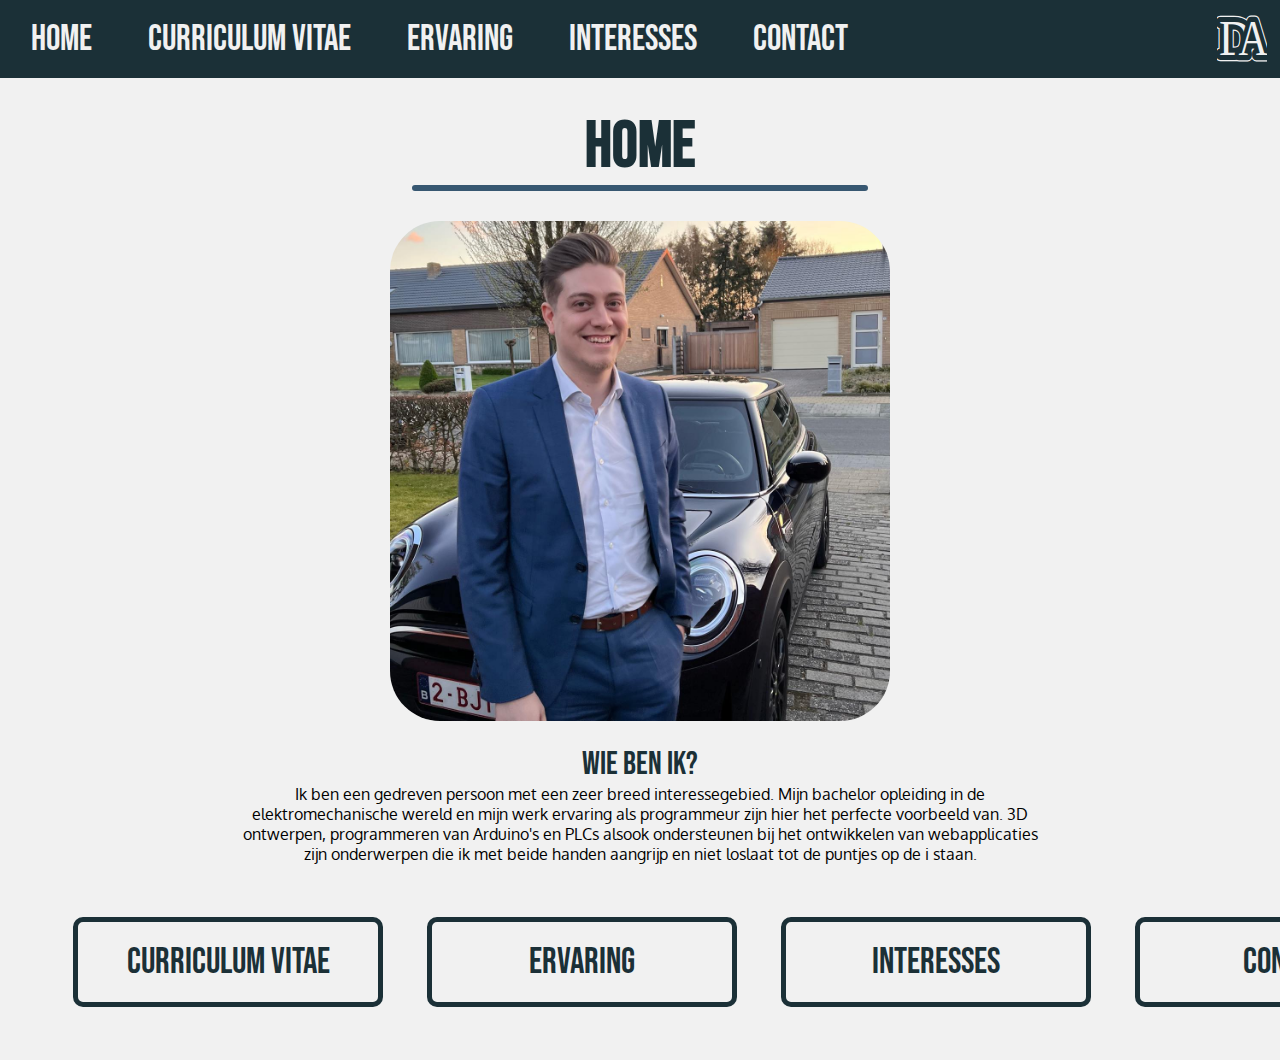
<file: HTML/index.html>
<!DOCTYPE html>
<html lang="en">
<head>
    <meta charset="UTF-8">
    <meta name="viewport" content="width=device-width, initial-scale=1.0">
    <title>Wie is David?</title>
    
    <link rel="preconnect" href="https://fonts.googleapis.com">
    <link rel="preconnect" href="https://fonts.gstatic.com" crossorigin>
    <link rel="shortcut icon" href="../Images/favicon/favicon.ico" type="image/x-icon">
    <link href="https://fonts.googleapis.com/css2?family=Bebas+Neue&family=Oxygen:wght@400;700&display=swap" rel="stylesheet">

    <link rel="stylesheet" href="../CSS/style.css">
</head>
<body>
    <nav class="navbar">
        <table>
            <tr>
                <td class="navbarCell">
                    <ul class="navbarItems">
                        <li class="navbarItem">
                            <div>
                                <a href="./index.html">Home</a>
                            </div>
                        </li>
                        <li class="navbarItem">
                            <div>
                                <a href="./cv.html">Curriculum Vitae</a>
                            </div>
                        </li>
                        <li class="navbarItem">
                            <div>
                                <a href="./ervaring.html">Ervaring</a>
                            </div>
                        </li>
                        <li class="navbarItem">
                            <div>
                                <a href="./interesses.html">Interesses</a>
                            </div>
                        </li>
                        <li class="navbarItem">
                            <div>
                                <a href="./contact.html">Contact</a>
                            </div>
                        </li>
                    </ul>
                </td>
                <td class="logoCell">
                    <div id="navbarLogo"><img src="../Images/svg/DA_logo_big.svg" alt="Logo"></div>
                </td>
            </tr>
        </table>
    </nav>
    <div id="pageContent">
        <h1>Home</h1>
        <hr>
        <div id="homeInfo">
            <div class="profielFoto">
                <img src="../Images/jpg/foto_David.jpg" alt="foto_David">
            </div>
            <div class="textBlokBig">
                <h2>Wie ben ik?</h2>
                <p>Ik ben een gedreven persoon met een zeer breed interessegebied.
                    Mijn bachelor opleiding in de elektromechanische wereld en mijn werk ervaring
                    als programmeur zijn hier het perfecte voorbeeld van. 3D ontwerpen, programmeren
                    van Arduino's en PLCs alsook ondersteunen bij het ontwikkelen van webapplicaties
                    zijn onderwerpen die ik met beide handen aangrijp en niet loslaat tot de puntjes
                op de i staan.</p>
            </div>
        </div>
        <table id="homePaginaHyperLinks">
            <tr>
                <td>
                    <a class="hyperLinkButton" href="./cv.html">
                        <div class="hyperLink">Curriculum Vitae</div>
                    </a>
                </td>
                <td>
                    <a class="hyperLinkButton" href="./ervaring.html">
                        <div class="hyperLink">Ervaring</div>
                    </a>
                </td>
                <td>
                    <a class="hyperLinkButton" href="./interesses.html">
                        <div class="hyperLink">Interesses</div>
                    </a>
                </td>
                <td>
                    <a class="hyperLinkButton" href="./contact.html">
                        <div class="hyperLink">Contact</div>
                    </a>
                </td>
            </tr>
        </table>
    </div>
</body>
</html>
</file>
<file: CSS/style.css>
:root{
    --primColor: #1B3037;
    --secColor: #375771;
    --thirdColor: #f1f1f1;
    --navbar: var(--primColor);
    --navbarItemText: var(--thirdColor);
    --navbarItemHover: var(--secColor);
}

body{
    font-family: 'Oxygen', sans-serif;
    background-color: var(--thirdColor);
    margin: 0;
    font-size: 1em;
}

p{
    margin: 0;
}

strong{
    color: var(--primColor);
    font-weight: bolder;
}

/* navbar */
.navbar{
    background-color: var(--navbar);
    width: auto;
}
.navbarItems{
    display: flex;
    align-items: center;
    list-style-type: none;
    overflow: hidden;
    margin: 0;
    padding: 0;
    height: 4.5em;
}
.navbarItem{
    height: auto;
    vertical-align: middle;
    padding: 0.5em 1em 0.5em 1em;
    float: right;
}
.navbarItem a{
    font-family: 'Bebas Neue', sans-serif;
    font-size: 2.25em;
    color: var(--navbarItemText);
    text-decoration: none;
}
.navbarItem>div{
    padding: 0.25em 0.75em 0.25em 0.75em;
    border-radius: 15px;
}
.navbarItem>div:hover{
    background-color: var(--navbarItemHover);
}

.navbarCell{
    width: 100%;
}

#navbarLogo{
    display: flex;
    float: right;
    width: 50px;
    height: 50px;
    padding: 10px;
}

/* Titels */
h1{
    font-family: 'Bebas Neue', sans-serif;
    font-size: 4em;
    margin: 30px 0 0 0;
    color: var(--primColor);
    text-align: center;
}

h2{
    font-family: 'Bebas Neue', sans-serif;
    font-weight: 300;
    font-size: 2em;
    margin: 0;
    color: var(--primColor);
}

h3{
    font-size: 1.25em;
    margin: 0 0 10px 0;
    color: var(--primColor);
}

h4{
    font-size: 1.0em;
    margin: 0 0 5px 0;
    color: var(--secColor);
}

hr{
    border: 3px solid var(--secColor);
    border-radius: 5px;
    text-align: center;
    width: 450px;
    margin: auto;
    margin-bottom: 30px;
}

/* Tables */
.cvTable{
    padding: 0 50px 0 50px;
}

.cvCol{
    /* border-collapse: collapse; */
    padding: 0px 50px 0px 50px;
    vertical-align: top;
    width: 33%;
}
 .cvCol>table{
    width: 100%;
    height: 100%;
 }

.cvCol th, .cvCol td{
    padding: 5px;
}

.cvCol th{
    border-radius: 10px;
    background-color: var(--secColor);
    text-align: center;
    font-family: 'Bebas Neue', sans-serif;
    font-weight: 250;
    font-size: 2em;
    color: var(--thirdColor);
    height: 40px;
}

.cvCol td{
    text-align: justify;
    vertical-align: top;
    height: 220px;
}

.cvCol ul{
    margin: 0;
    padding: 0 0 0 20px;
}

.cvCol li{
    padding-bottom: 5px;
}

a{
    color: black;
}

caption{
    caption-side: bottom;
}

/* Images */
.profielFoto{
    text-align: center;
    margin-bottom: 20px;
}

.profielFoto>img{
    height: 500px;
    width: 500px;
    border-radius: 50px;
}

#fotoPsController{
    height: 550px;
    width: auto;
    
}

/* Boxes */
#homeInfo{
    padding: 0 50px 0 50px;
}

.textBlokBig{
    text-align: center;
    width: 800px;
    margin: auto;
}

/* Links */
.hyperLink, .hyperLinkButton{
    text-decoration: none;
}

#homePaginaHyperLinks{
    padding: 50px;
    margin: auto;
}

.hyperLinkButton{
    display: flex;
    justify-content: center;
    height: 80px;
    width: 300px;
    background-color: var(--thirdColor);
    border: 5px solid var(--primColor);
    border-radius: 10px;
    color: var(--primColor);
    margin: 0 20px 0 20px;
}

.hyperLinkButton:hover{
    background-color: var(--primColor);
    color: var(--thirdColor);
}

.hyperLinkButton>div{
    /* color: var(--thirdColor); */
    margin: auto;
}

/* overig */
#homePaginaHyperLinks{
    font-family: 'Bebas Neue', sans-serif;
    font-size: 2.25em;
    font-weight: 300;
    color: var(--thirdColor);
    vertical-align: middle;
}

.workExp, .interest{
    border: 5px solid var(--primColor);
    border-radius: 20px;
    margin: 30px 100px 30px 100px;
    padding: 20px;
    /* background-color: var(--secColor);
    color: var(--thirdColor); */
}

.workExp p{
    text-align: justify;
}

.interest{
    display: flex;
}

.textJust{
    text-align: justify;
}

.textRight{
    text-align: right;
}

.boxText{
    width: 70%;
    padding: 0 10px 0 10px;
}

.boxImg{
    margin: auto;
    width: 30%;
    text-align: center;
}

.boxImg img{
    border-radius: 15px;
    width: 100%;
}

/* Forms */
.contactForm{
    border: 5px solid var(--primColor);
    border-radius: 20px;
    padding: 20px;
    /* margin: 30px 100px 30px 100px; */
    margin: auto;
    width: 500px
}

.contactForm div, .contactForm label{
    padding: 0 0 10px 0;
}

.contactForm input{
    width: 495px;
}

.contactForm input[type="submit"]{
    margin:auto;
    width: 100px;
    height: 30px;
}

ul.noStyle{
    list-style: none;
    margin: 0;
    padding: 0;
}
</file>
